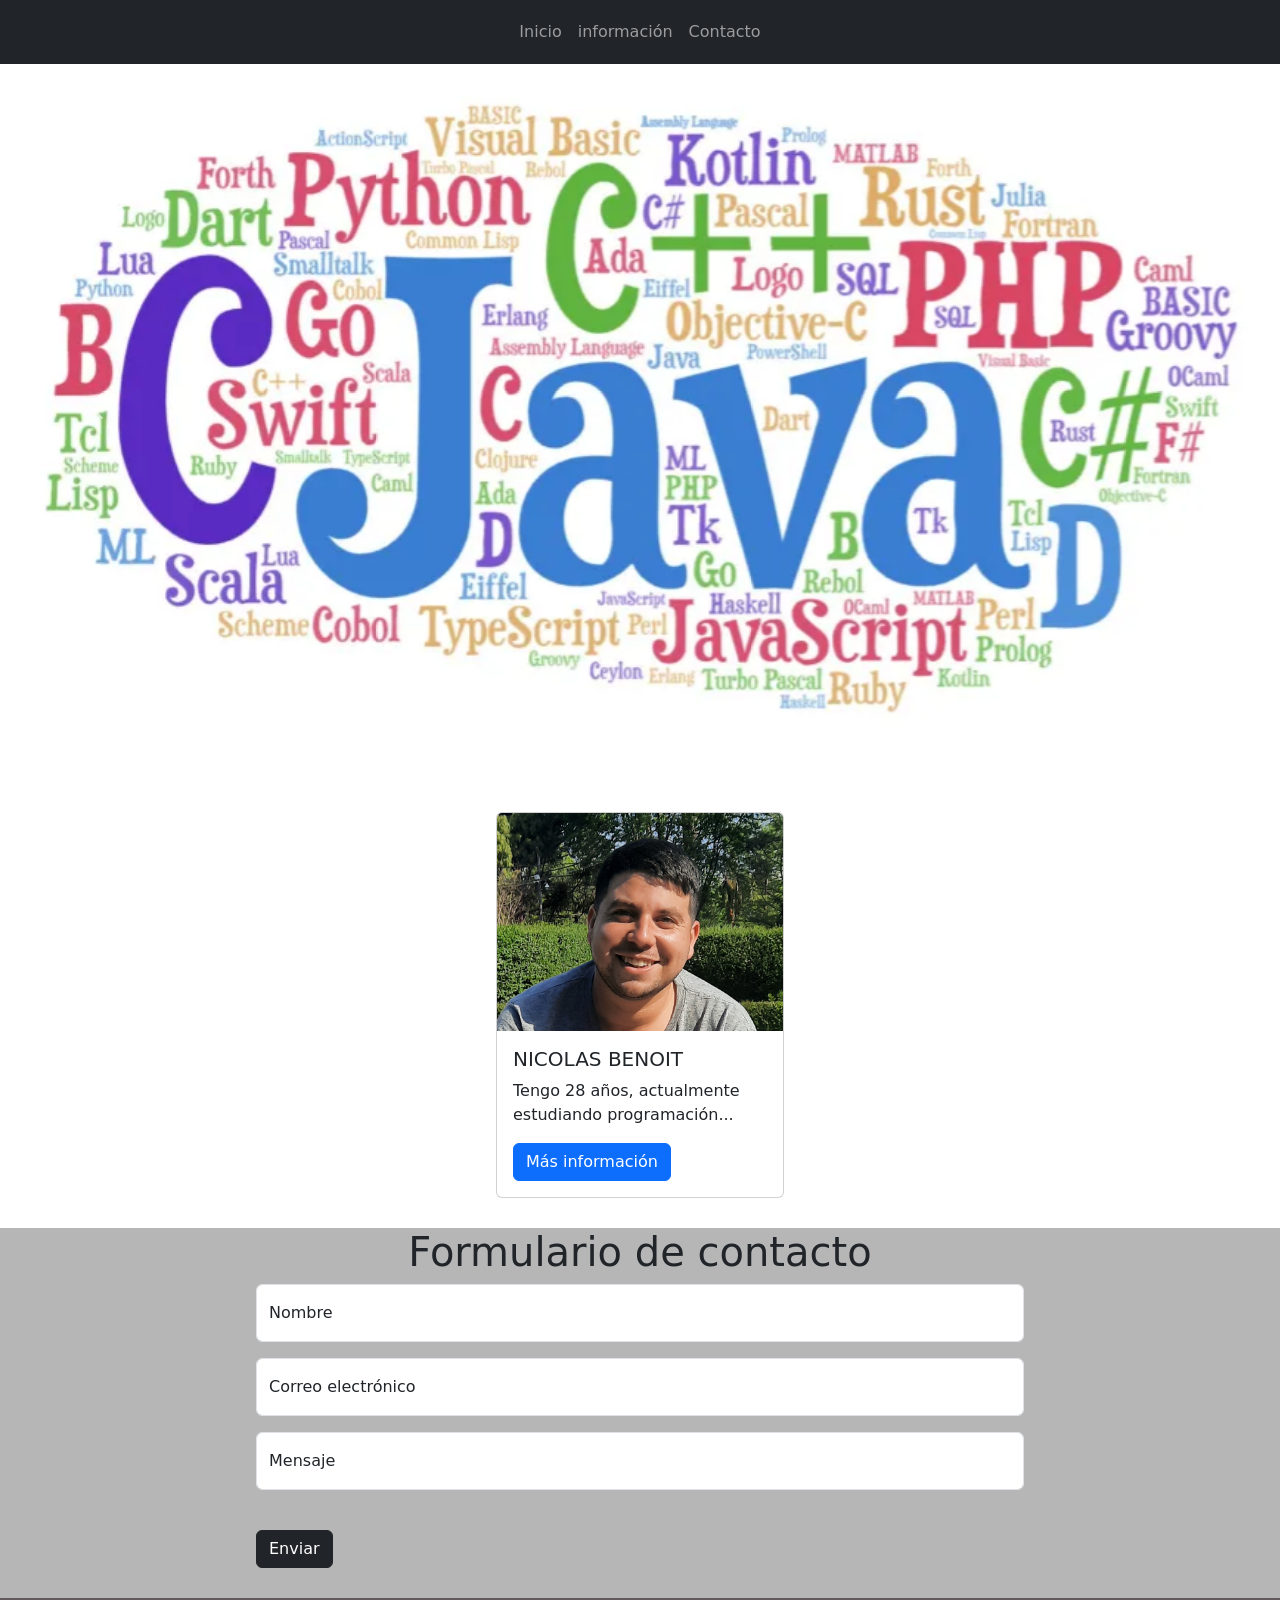
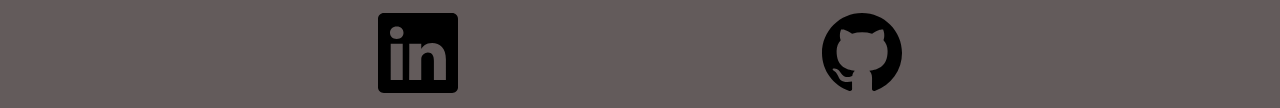
<file: index.html>
<!DOCTYPE html>
<html lang="es">

<head>
    <meta charset="UTF-8">
    <meta name="viewport" content="width=device-width, initial-scale=1.0">
    <title>Document</title>
    <link rel="stylesheet" href="estilos.css">
    <script src="https://cdn.jsdelivr.net/npm/bootstrap@5.1.3/dist/js/bootstrap.bundle.min.js"
        integrity="sha384-ka7Sk0Gln4gmtz2MlQnikT1wXgYsOg+OMhuP+IlRH9sENBO0LRn5q+8nbTov4+1p"
        crossorigin="anonymous"></script>
    <link href="https://cdn.jsdelivr.net/npm/bootstrap@5.3.3/dist/css/bootstrap.min.css" rel="stylesheet"
        integrity="sha384-QWTKZyjpPEjISv5WaRU9OFeRpok6YctnYmDr5pNlyT2bRjXh0JMhjY6hW+ALEwIH" crossorigin="anonymous">
</head>

<body>
    <div>
        <nav class="navbar navbar-expand navbar-dark bg-dark fixed-top">
            <div class="container">
                <div class="collapse navbar-collapse" id="navbarNav">
                    <ul class="navbar-nav mx-auto p-1">
                        <li class="nav-item">
                            <a class="nav-link" href="#carouselExampleIndicators">Inicio</a>
                        </li>
                        <li class="nav-item">
                            <a class="nav-link" href="#card">información</a>
                        </li>
                        <li class="nav-item">
                            <a class="nav-link" href="#form">Contacto</a>
                        </li>
                    </ul>
                </div>
            </div>
        </nav>
    </div>
    <div class="carrusel">
        <div id="carouselExampleIndicators" class="carousel slide" data-bs-ride="carousel">
            <div class="carousel-indicators">
                <button type="button" data-bs-target="#carouselExampleIndicators" data-bs-slide-to="0" class="active"
                    aria-current="true" aria-label="Slide 1"></button>
                <button type="button" data-bs-target="#carouselExampleIndicators" data-bs-slide-to="1"
                    aria-label="Slide 2"></button>
                <button type="button" data-bs-target="#carouselExampleIndicators" data-bs-slide-to="2"
                    aria-label="Slide 3"></button>
            </div>
            <div class="carousel-inner">
                <div class="carousel-item active">
                    <img src="imagenes/lenguajes3.webp" class="d-block w-100" alt="...">
                </div>
                <div class="carousel-item">
                    <img src="imagenes/proyectos.jpg" class="d-block w-100" alt="...">
                </div>
                <div class="carousel-item">
                    <img src="imagenes/inicio.jpg" class="d-block w-100" alt="...">
                </div>
            </div>
            <button class="carousel-control-prev" type="button" data-bs-target="#carouselExampleIndicators"
                data-bs-slide="prev">
                <span class="carousel-control-prev-icon" aria-hidden="true"></span>
                <span class="visually-hidden">Previous</span>
            </button>
            <button class="carousel-control-next" type="button" data-bs-target="#carouselExampleIndicators"
                data-bs-slide="next">
                <span class="carousel-control-next-icon" aria-hidden="true"></span>
                <span class="visually-hidden">Next</span>
            </button>
        </div>
    </div>
    <div id="card" class="divCard">
        <div class="card" style="width: 18rem;">
            <img src="imagenes/nico.png" class="card-img-top" alt="...">
            <div class="card-body">
                <h5 class="card-title">NICOLAS BENOIT</h5>
                <p class="card-text">Tengo 28 años, actualmente estudiando programación...</p>
                <a href="#" class="btn btn-primary">Más información</a>
            </div>
        </div>
    </div>
    <div class="formCompleto">
        <h1>Formulario de contacto</h1>
        <div id="form" class="divForm">
            <form action="" method="get" onsubmit=" return validar()">
                <div class="form-floating mb-3">
                    <input type="text" class="form-control" id="nombre" placeholder="name@example.com">
                    <label for="floatingInput">Nombre</label>
                </div>
                <div class="form-floating mb-3">
                    <input type="email" class="form-control" id="mail" placeholder="Password">
                    <label for="floatingPassword">Correo electrónico</label>
                </div>
                <div class="form-floating mb-3  ">
                    <input type="text" maxlength="300" size="200" class="form-control" id="mensaje"
                        placeholder="Password">
                    <label for="floatingPassword">Mensaje</label>
                </div>
                <br>
                <button type="submit" class="btn btn-dark">Enviar</button>
            </form>
        </div>
    </div>
    <footer>
        <a href="https://www.linkedin.com/in/nicol%C3%A1s-exequiel-benoit-10a197185/"><img
                src="imagenes/linkedin.svg" alt=""></a>
        <a href="https://github.com/Nikandro1"><img src="imagenes/github.svg" alt=""></a>
    </footer>
    <script src="index.js"></script>
</body>


</html>
</file>
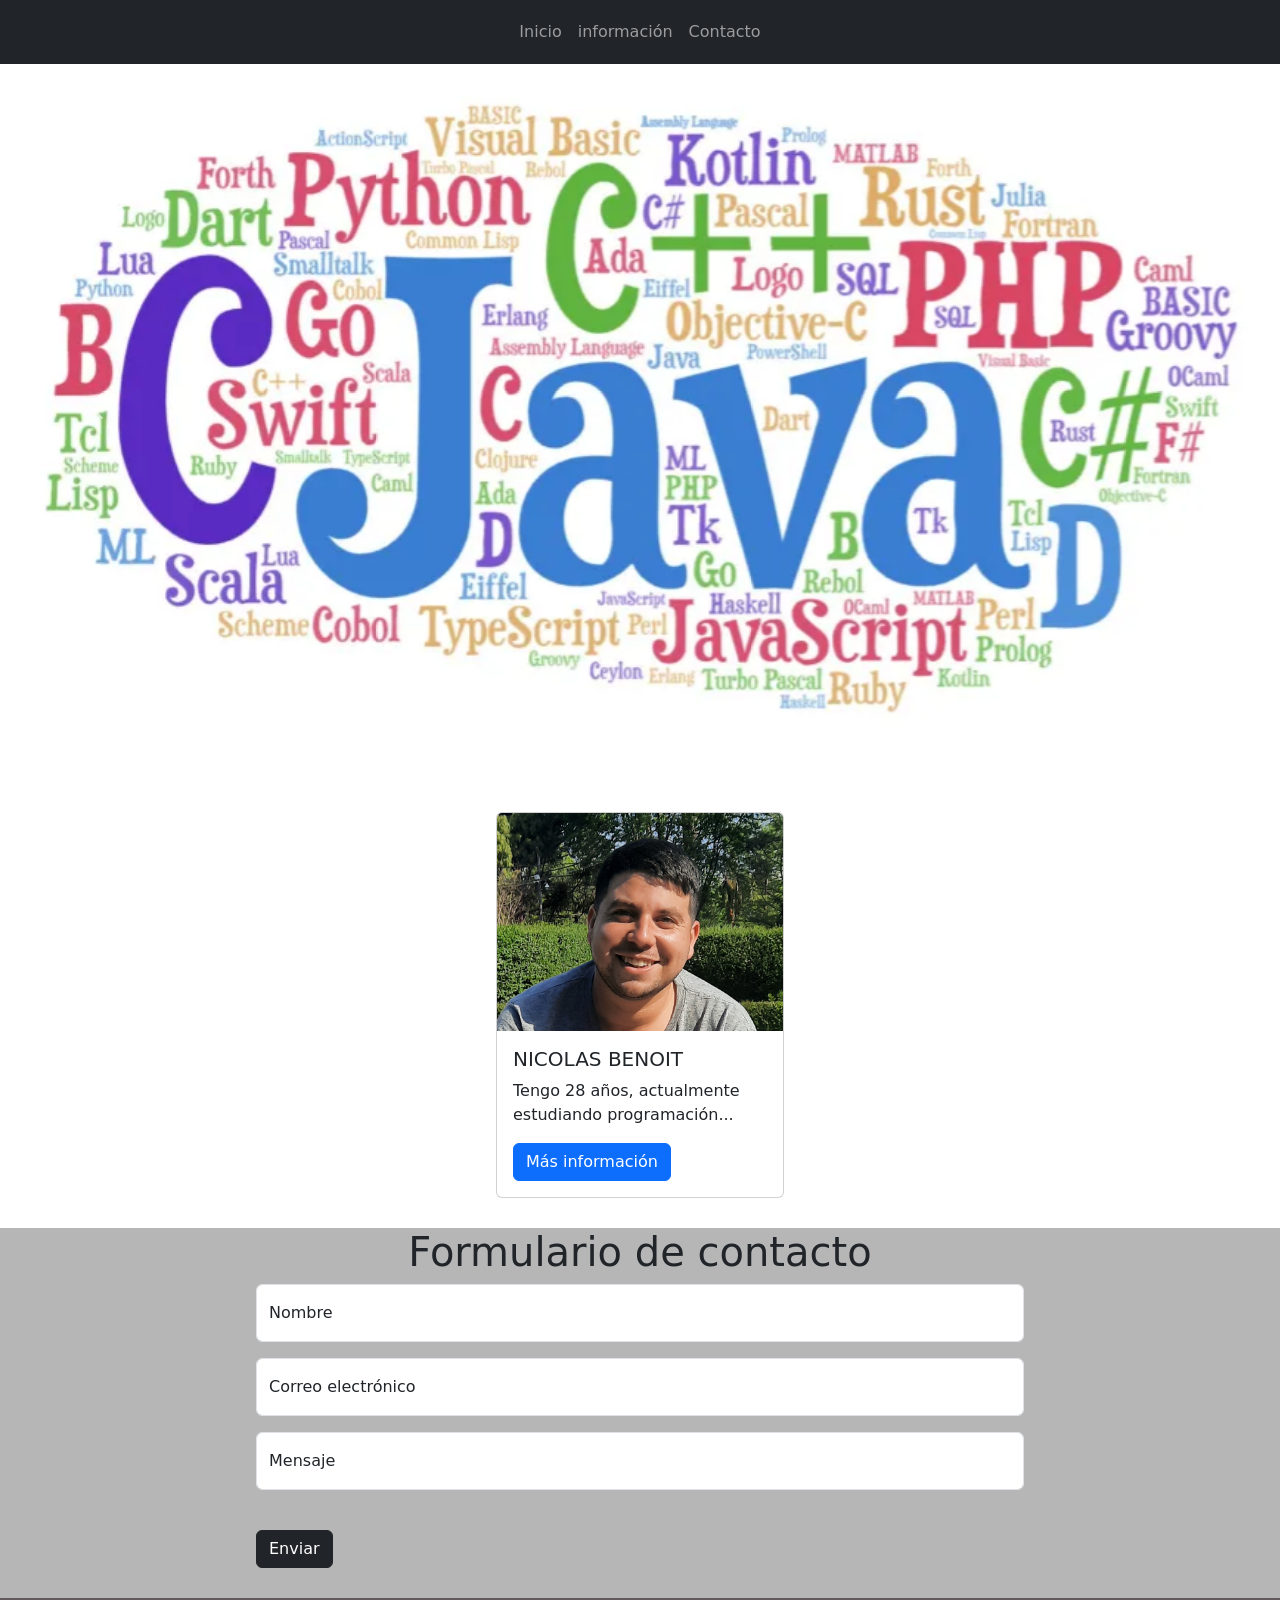
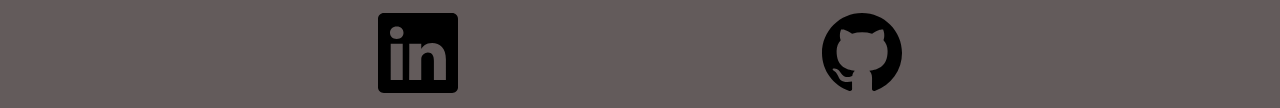
<file: src/index.html>
<!DOCTYPE html>
<html lang="es">

<head>
    <meta charset="UTF-8">
    <meta name="viewport" content="width=device-width, initial-scale=1.0">
    <title>Document</title>
    <link rel="stylesheet" href="estilos.css">
    <script src="https://cdn.jsdelivr.net/npm/bootstrap@5.1.3/dist/js/bootstrap.bundle.min.js"
        integrity="sha384-ka7Sk0Gln4gmtz2MlQnikT1wXgYsOg+OMhuP+IlRH9sENBO0LRn5q+8nbTov4+1p"
        crossorigin="anonymous"></script>
    <link href="https://cdn.jsdelivr.net/npm/bootstrap@5.3.3/dist/css/bootstrap.min.css" rel="stylesheet"
        integrity="sha384-QWTKZyjpPEjISv5WaRU9OFeRpok6YctnYmDr5pNlyT2bRjXh0JMhjY6hW+ALEwIH" crossorigin="anonymous">
</head>

<body>
    <div>
        <nav class="navbar navbar-expand navbar-dark bg-dark fixed-top">
            <div class="container">
                <div class="collapse navbar-collapse" id="navbarNav">
                    <ul class="navbar-nav mx-auto p-1">
                        <li class="nav-item">
                            <a class="nav-link" href="#carouselExampleIndicators">Inicio</a>
                        </li>
                        <li class="nav-item">
                            <a class="nav-link" href="#card">información</a>
                        </li>
                        <li class="nav-item">
                            <a class="nav-link" href="#form">Contacto</a>
                        </li>
                    </ul>
                </div>
            </div>
        </nav>
    </div>
    <div class="carrusel">
        <div id="carouselExampleIndicators" class="carousel slide" data-bs-ride="carousel">
            <div class="carousel-indicators">
                <button type="button" data-bs-target="#carouselExampleIndicators" data-bs-slide-to="0" class="active"
                    aria-current="true" aria-label="Slide 1"></button>
                <button type="button" data-bs-target="#carouselExampleIndicators" data-bs-slide-to="1"
                    aria-label="Slide 2"></button>
                <button type="button" data-bs-target="#carouselExampleIndicators" data-bs-slide-to="2"
                    aria-label="Slide 3"></button>
            </div>
            <div class="carousel-inner">
                <div class="carousel-item active">
                    <img src="../imagenes/lenguajes3.webp" class="d-block w-100" alt="...">
                </div>
                <div class="carousel-item">
                    <img src="../imagenes/proyectos.jpg" class="d-block w-100" alt="...">
                </div>
                <div class="carousel-item">
                    <img src="../imagenes/inicio.jpg" class="d-block w-100" alt="...">
                </div>
            </div>
            <button class="carousel-control-prev" type="button" data-bs-target="#carouselExampleIndicators"
                data-bs-slide="prev">
                <span class="carousel-control-prev-icon" aria-hidden="true"></span>
                <span class="visually-hidden">Previous</span>
            </button>
            <button class="carousel-control-next" type="button" data-bs-target="#carouselExampleIndicators"
                data-bs-slide="next">
                <span class="carousel-control-next-icon" aria-hidden="true"></span>
                <span class="visually-hidden">Next</span>
            </button>
        </div>
    </div>
    <div id="card" class="divCard">
        <div class="card" style="width: 18rem;">
            <img src="../imagenes/nico.png" class="card-img-top" alt="...">
            <div class="card-body">
                <h5 class="card-title">NICOLAS BENOIT</h5>
                <p class="card-text">Tengo 28 años, actualmente estudiando programación...</p>
                <a href="#" class="btn btn-primary">Más información</a>
            </div>
        </div>
    </div>
    <div class="formCompleto">
        <h1>Formulario de contacto</h1>
        <div id="form" class="divForm">
            <form action="" method="get" onsubmit=" return validar()">
                <div class="form-floating mb-3">
                    <input type="text" class="form-control" id="nombre" placeholder="name@example.com">
                    <label for="floatingInput">Nombre</label>
                </div>
                <div class="form-floating mb-3">
                    <input type="email" class="form-control" id="mail" placeholder="Password">
                    <label for="floatingPassword">Correo electrónico</label>
                </div>
                <div class="form-floating mb-3  ">
                    <input type="text" maxlength="300" size="200" class="form-control" id="mensaje"
                        placeholder="Password">
                    <label for="floatingPassword">Mensaje</label>
                </div>
                <br>
                <button type="submit" class="btn btn-dark">Enviar</button>
            </form>
        </div>
    </div>
    <footer>
        <a href="https://www.linkedin.com/in/nicol%C3%A1s-exequiel-benoit-10a197185/"><img
                src="../imagenes/linkedin.svg" alt=""></a>
        <a href="https://www.youtube.com/watch?v=YepTjfuiHlQ"><img src="../imagenes/github.svg" alt=""></a>
    </footer>
    <script src="index.js"></script>
</body>


</html>
</file>
<file: estilos.css>
nav li a:hover{
    color: black;
}

#carouselExampleIndicators{
    display: block;
    width: 100%;
    height: auto;
    padding-top: 15px;
    padding-bottom: 15px;
    margin: 0;
}

.formCompleto{
    background-color: rgb(182, 182, 182);
}
.divForm{
    display: flex;
    justify-content: center;
}
form{
    max-width: 60%;
    gap: 15px;
    padding-bottom: 30px;
}
form button{
    display: flex;
    justify-content: center;
    align-items: center;
    padding-bottom: 30px;
}

h1{
    display: flex;
    justify-content: center;
    align-content: center;  
}


.divCard{
    display: flex;
    justify-content: center;
    align-items: center;
    padding-bottom: 30px;
}


footer{
    background-color: rgb(99, 91, 91);
    display: flex;
    justify-content: space-evenly;
    padding: 15px;
}
footer a img{
    width: 80px;
    height: 80px;
}

footer svg{
    width: 70px;
    height: 70px;
}
</file>
<file: src/estilos.css>
nav li a:hover{
    color: black;
}

#carouselExampleIndicators{
    display: block;
    width: 100%;
    height: auto;
    padding-top: 15px;
    padding-bottom: 15px;
    margin: 0;
}

.formCompleto{
    background-color: rgb(182, 182, 182);
}
.divForm{
    display: flex;
    justify-content: center;
}
form{
    max-width: 60%;
    gap: 15px;
    padding-bottom: 30px;
}
form button{
    display: flex;
    justify-content: center;
    align-items: center;
    padding-bottom: 30px;
}

h1{
    display: flex;
    justify-content: center;
    align-content: center;  
}


.divCard{
    display: flex;
    justify-content: center;
    align-items: center;
    padding-bottom: 30px;
}


footer{
    background-color: rgb(99, 91, 91);
    display: flex;
    justify-content: space-evenly;
    padding: 15px;
}
footer a img{
    width: 80px;
    height: 80px;
}

footer svg{
    width: 70px;
    height: 70px;
}
</file>
